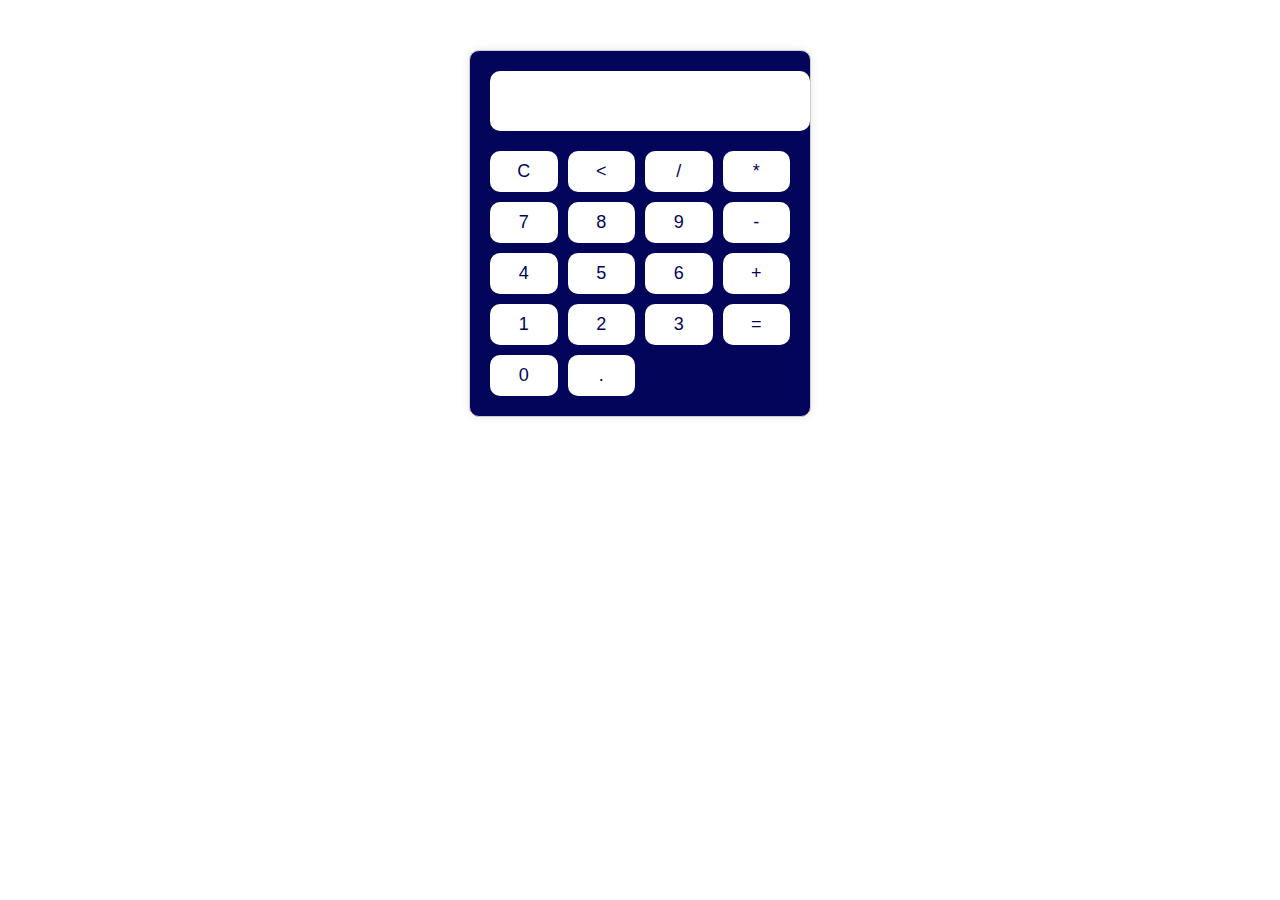
<file: cal.html>
<!DOCTYPE html>
<html lang="en">
<head>
    <meta charset="UTF-8">
    <meta name="viewport" content="width=device-width, initial-scale=1.0">
    <title>Basic Calculator</title>
    <link rel="stylesheet" href="sty.css">
</head>
<body>
    <div class="calculator">
        <input type="text" id="display" disabled>
        <div class="button-grid">
            <button class="button" id="clear">C</button>
            <button class="button" id="backspace">&lt;</button>
            <button class="button" id="divide">/</button>
            <button class="button" id="multiply">*</button>
            <button class="button" id="seven">7</button>
            <button class="button" id="eight">8</button>
            <button class="button" id="nine">9</button>
            <button class="button" id="subtract">-</button>
            <button class="button" id="four">4</button>
            <button class="button" id="five">5</button>
            <button class="button" id="six">6</button>
            <button class="button" id="add">+</button>
            <button class="button" id="one">1</button>
            <button class="button" id="two">2</button>
            <button class="button" id="three">3</button>
            <button class="button" id="equals">=</button>
            <button class="button" id="zero">0</button>
            <button class="button" id="decimal">.</button>
        </div>
    </div>

    <script src="script.js"></script>
</body>
</html>
</file>
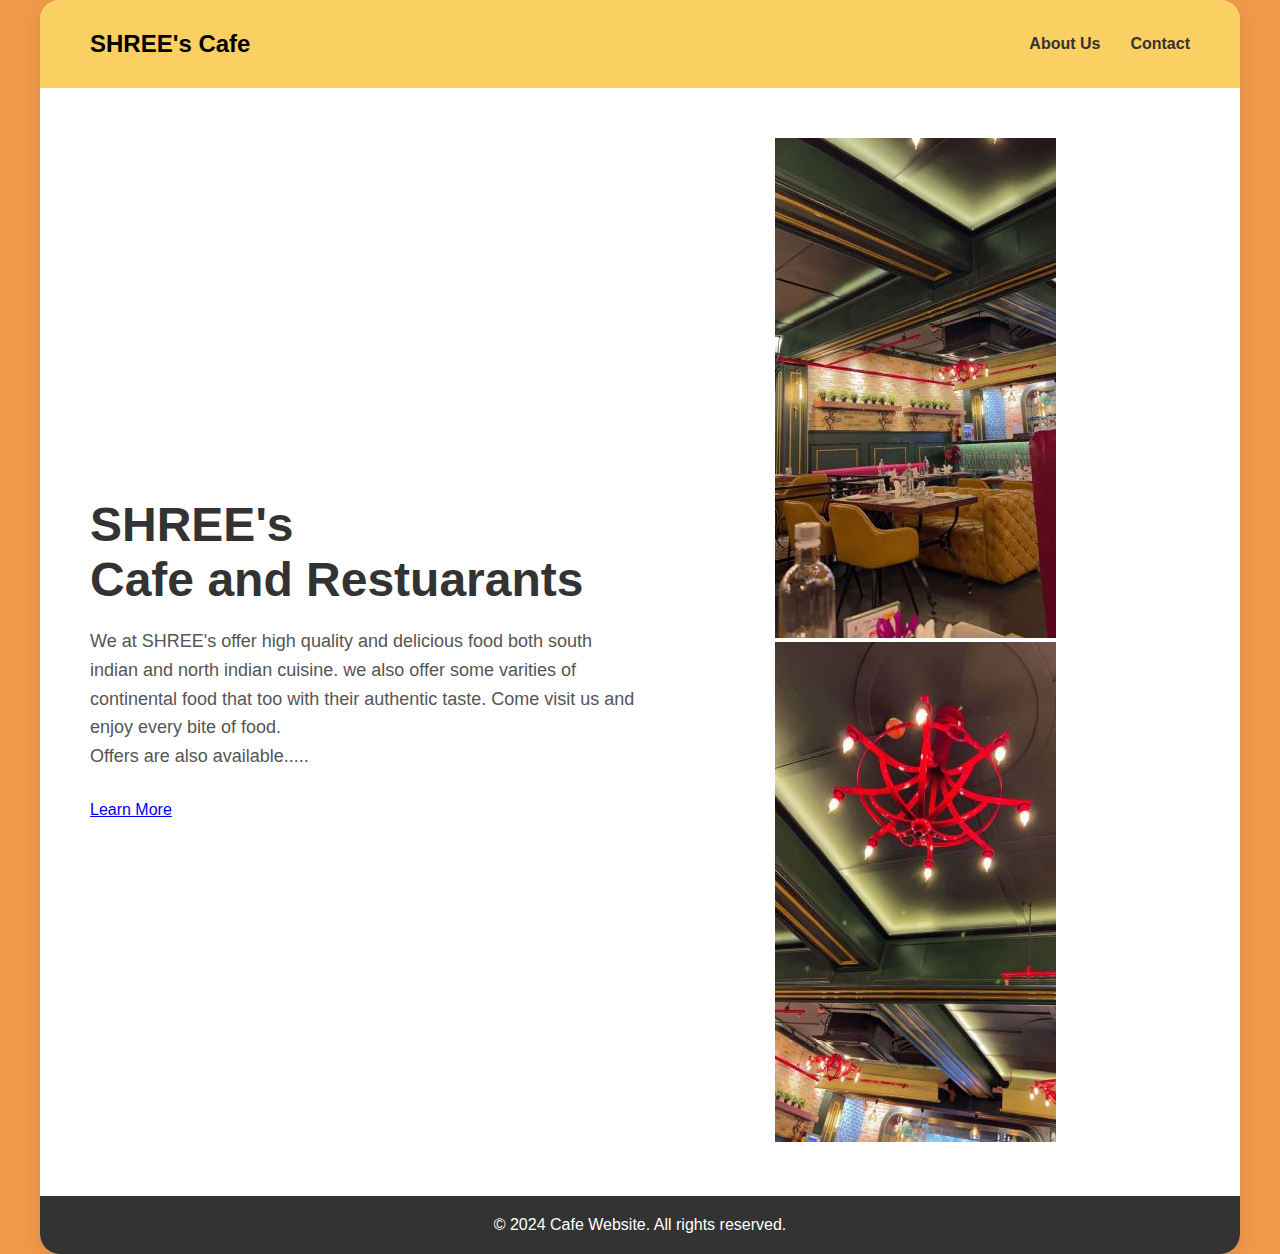
<file: landing.html>
<!DOCTYPE html>
<html lang="en">
<head>
    <meta charset="UTF-8">
    <meta name="viewport" content="width=device-width, initial-scale=1.0">
    <title>Creative Landing Page</title>
    <style>
        /* Basic Styles */
        body {
            font-family: 'Arial', sans-serif;
            margin: 0;
            background-color: #f2994a; 
            display: flex;
            justify-content: center;
            align-items: center;
            min-height: 100vh;
        }

        .container {
            background-color: #fff;
            border-radius: 20px;
            overflow: hidden;
            box-shadow: 0px 4px 20px rgba(0, 0, 0, 0.1);
            max-width: 1200px; 
        }

        /* Header Styles */
        header {
            display: flex;
            justify-content: space-between;
            align-items: center;
            padding: 30px 50px;
            background-color: #fbd062;
        }

        .logo {
            font-size: 24px;
            font-weight: bold;
        }

        nav ul {
            list-style: none;
            margin: 0;
            padding: 0;
            display: flex;
        }

        nav li {
            margin-left: 30px;
        }

        nav a {
            text-decoration: none;
            color: #333;
            font-weight: bold;
        }

        /* Hero Section Styles */
        .hero {
            display: flex;
            align-items: center;
            padding: 50px;
        }

        .hero-content {
            flex: 1;
        }

        .hero h1 {
            font-size: 48px;
            margin-bottom: 20px;
            color: #333;
        }

        .hero p {
            font-size: 18px;
            line-height: 1.6;
            color: #555;
            margin-bottom: 30px;
        }

        .hero-image {
            flex: 1;
            text-align: center; /* Center the image */
        }

        /* Footer Styles */
        footer {
            background-color: #333;
            color: #fff;
            text-align: center;
            padding: 20px;
        }
    </style>
</head>
<body>
    <div class="container">
        <header>
            <div class="logo">SHREE's Cafe</div>
            <nav>
                <ul>
                    <li><a href="#">About Us</a></li>
                    <li><a href="#">Contact</a></li>
                </ul>
            </nav>
        </header>
        <section class="hero">
            <div class="hero-content">
                <h1>SHREE's<br>Cafe and Restuarants</h1> 
                <p>We at SHREE's offer high quality and delicious food both south indian and north indian cuisine.
                    we also offer some varities of continental food that too with their authentic taste.
                    Come visit us and enjoy every bite of food.<br>
                    Offers are also available.....
                </p>
                <a href="#" class="btn">Learn More</a> 
            </div>
            <div class="hero-image">
                <img src="cd4.jpg" alt="Hero Image">
                <img src="cd3.jpg" alt="Hero Image">
            </div>
        </section>
        <footer>
            &copy; 2024 Cafe Website. All rights reserved.
        </footer>
    </div>
</body>
</html>
</file>
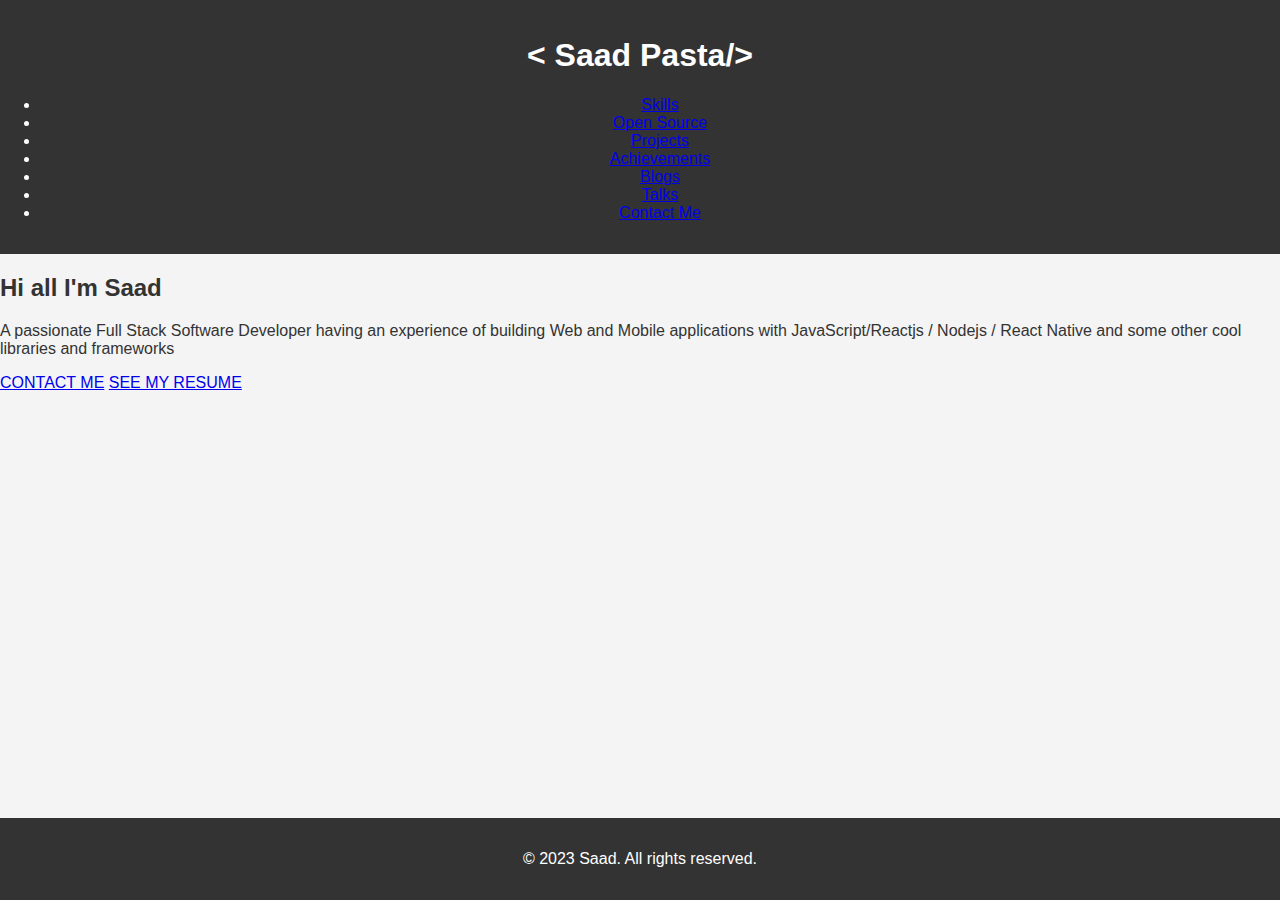
<file: p2.html>
<!DOCTYPE html>
<html lang="en">
<head>
    <meta charset="UTF-8">
    <meta name="viewport" content="width=device-width, initial-scale=1.0">
    <title>Saad's Portfolio</title>
    <link rel="stylesheet" href="style.css">
</head>
<body>
    <header>
        <div class="container">
            <h1>< Saad Pasta/></h1>
            <nav>
                <ul>
                    <li><a href="#">Skills</a></li>
                    <li><a href="#">Open Source</a></li>
                    <li><a href="#">Projects</a></li>
                    <li><a href="#">Achievements</a></li>
                    <li><a href="#">Blogs</a></li>
                    <li><a href="#">Talks</a></li>
                    <li><a href="#">Contact Me</a></li>
                </ul>
            </nav>
        </div>
    </header>

    <section class="hero">
        <div class="container">
            <h2>Hi all I'm Saad</h2>
            <p>A passionate Full Stack Software Developer having an experience of building Web and Mobile applications with JavaScript/Reactjs / Nodejs / React Native and some other cool libraries and frameworks</p>
            <div class="social-links">
                <a href="#" target="_blank"><i class="fab fa-twitter"></i></a>
                <a href="#" target="_blank"><i class="fab fa-linkedin-in"></i></a>
                <a href="#" target="_blank"><i class="fab fa-github"></i></a>
                <a href="#" target="_blank"><i class="fab fa-facebook-f"></i></a>
            </div>
            <div class="buttons">
                <a href="#" class="button">CONTACT ME</a>
                <a href="#" class="button">SEE MY RESUME</a>
            </div>
        </div>
    </section>

    <footer>
        <div class="container">
            <p>&copy; 2023 Saad. All rights reserved.</p>
        </div>
    </footer>
</file>
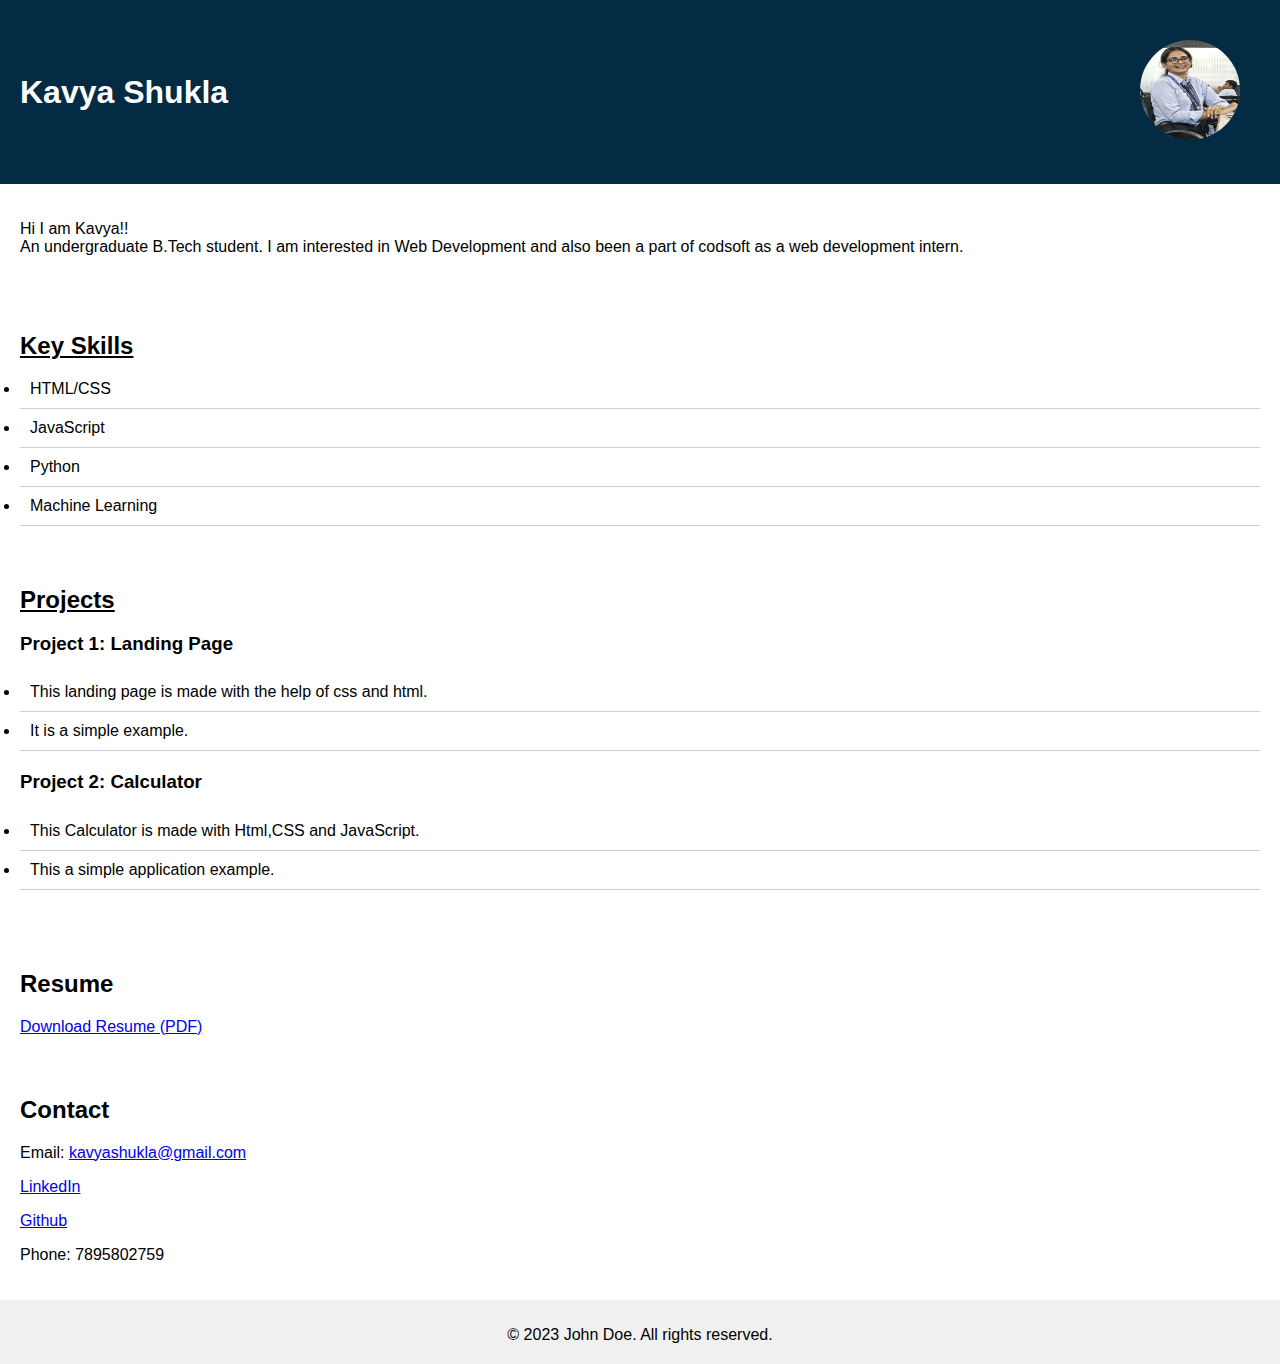
<file: port.html>
<!DOCTYPE html>
<html lang="en">
<head>
    <meta charset="UTF-8">
    <meta name="viewport" content="width=device-width, initial-scale=1.0">
    <title>Personal Portfolio</title>
    <link rel="stylesheet" href="syle.css">
</head>
<body>
    <!-- Header Section -->
<header>
    <div class="header-left">
        <h1>Kavya Shukla</h1>
        
    </div>
    <div class="header-right">
        <img src="photuuuu.jpg" alt="John Doe Logo">
    </div>
</header>

    <!-- About Section -->
<section id="about">
    <div>
        <p>Hi I am Kavya!!<br>An undergraduate B.Tech student. I am interested in Web Development and also been a part of codsoft as a web development intern.
        </p>
    </div>
    
</section>

    <!-- Skills Section -->
    <section id="skills">
        <h2 class="section-heading">Key Skills</h2>
        <ul>
            <li>HTML/CSS</li>
            <li>JavaScript</li>
            <li>Python</li>
            <li>Machine Learning</li>
        </ul>
    </section>

<!-- Projects Section -->
    <section id="projects">
        <h2 class="section-heading">Projects</h2>
        <div class="project">
            <h3>Project 1: Landing Page</h3>
            <ul>
                <li>This landing page is made with the help of css and html.</li>
                <li>It is a simple example.</li>
            </ul>
        </div>
        <div class="project">
            <h3>Project 2: Calculator</h3>
            <ul>
                <li>This Calculator is made with Html,CSS and JavaScript.</li>
                <li>This a simple application example.</li>
            </ul>
        </div>
    </section>

    <!-- Resume Section -->
    <section id="resume">
        <h2>Resume</h2>
        <a href="C:\Users\kavya\OneDrive\Dokumen\kavya shukla res-1" download>Download Resume (PDF)</a>
    </section>

    <!-- Contact Section -->
    <section id="contact">
        <h2>Contact</h2>
        <p>Email: <a href="kavyashukla269@gmail.com">kavyashukla@gmail.com</a></p>
        <p><a href="https://www.linkedin.com/in/kavya-shukla-0888412a2?utm_source=share&utm_campaign=share_via&utm_content=profile&utm_medium=android_app">LinkedIn</a></p>
        <p><a href="https://github.com/Kavyashukla24">Github</a></p>
        <p>Phone: 7895802759</p>
    </section>

    <!-- Footer -->
    <footer>
        <p>&copy; 2023 John Doe. All rights reserved.</p>
    </footer>

</body>
</html>
</file>
<file: sty.css>
.calculator {
    width: 300px;
    margin: 50px auto;
    background-color: #03055B;
    padding: 20px;
    border: 1px solid #ccc;
    border-radius: 10px;
    box-shadow: 0 0 10px rgba(0, 0, 0, 0.1);
}

#display {
    width: 100%;
    height: 40px;
    margin-bottom: 20px;
    padding: 10px;
    font-size: 24px;
    text-align: center;
    border: none;
    border-radius: 10px;
    background-color:#fff;
    color:#03055B;

}

.button-grid {
    display: grid;
    grid-template-columns: repeat(4, 1fr);
    grid-gap: 10px;
}

.button {
    padding: 10px;
    font-size: 18px;
    border: none;
    border-radius: 10px;
    background-color: #fff;
    cursor: pointer;
    color:#03055B;
}

.button:hover {
    background-color: #ccc;
    color:#03055B;
}
</file>
<file: style.css>
/* style.css */
body {
    font-family: sans-serif;
    margin: 0;
    padding: 0;
    background-color: #f4f4f4;
    color: #333;
}

header {
    background-color: #333;
    color: #fff;
    text-align: center;
    padding: 1rem 0;
}

main {
    max-width: 800px;
    margin: 20px auto;
    padding: 20px;
    background-color: #fff;
    box-shadow: 0 0 10px rgba(0, 0, 0, 0.1);
}

section {
    margin-bottom: 30px;
}

h2 {
    color: #333;
}

#about img {
    width: 200px;
    height: 200px;
    border-radius: 50%;
    object-fit: cover; 
    float: left; 
    margin-right: 20px;
}

#skills ul {
    list-style: none;
    padding: 0;
}

#skills li {
    margin-bottom: 10px;
}

#projects .project {
    display: flex; 
    align-items: center;
    margin-bottom: 20px;
}

#projects img {
    width: 100px; 
    height: 100px; 
    object-fit: cover; 
    margin-right: 20px; 
}

footer {
    background-color: #333;
    color: #fff;
    text-align: center;
    padding: 1rem 0;
    position: fixed;
    bottom: 0;
    left: 0;
    width: 100%;
}
</file>
<file: syle.css>
body {
    font-family: Arial, sans-serif;
    margin: 0;
    padding: 0;
}

header {
    background-color: #032B44;
    padding: 20px;
    display: flex;
    justify-content: space-between;
    align-items: center;
    color: #FFFFFF;
}

.header-left {
    flex-basis: 60%;
}

.header-right {
    flex-basis: 40%;
    text-align: right;
}

.header-right img {
    width: 100px;
    height: 100px;
    border-radius: 50%;
    margin: 20px;
}

#about {
    padding: 20px;
    display: flex;
    justify-content: space-between;
    align-items: center;
}

.about-left {
    flex-basis: 60%;
}

.about-right {
    flex-basis: 40%;
    text-align: right;
}

.about-right img {
    width: 100px;
    height: 100px;
    border-radius: 50%;
    margin: 20px;
}

.section-heading {
    text-decoration: underline;
    margin-bottom: 10px;
}

#skills ul, #projects ul, #about ul {
    list-style: disc;
    padding: 0;
    margin: 0;
}

#skills li, #projects li, #about li {
    padding: 10px;
    border-bottom: 1px solid #ccc;
}

.project ul {
    list-style: disc;
    padding: 0;
    margin: 0;
}

.project li {
    padding: 10px;
    border-bottom: 1px solid #ccc;
}

#skills {
    padding: 20px;
}

#projects {
    padding: 20px;
}

.project {
    margin-bottom: 20px;
}

.project img {
    width: 200px;
    height: 150px;
    margin: 10px;
}

#resume {
    padding: 20px;
}

#contact {
    padding: 20px;
}

footer {
    background-color: #f0f0f0;
    padding: 10px;
    text-align: center;
    clear: both;
}

footer p {
    margin-bottom: 10px;
}
</file>
